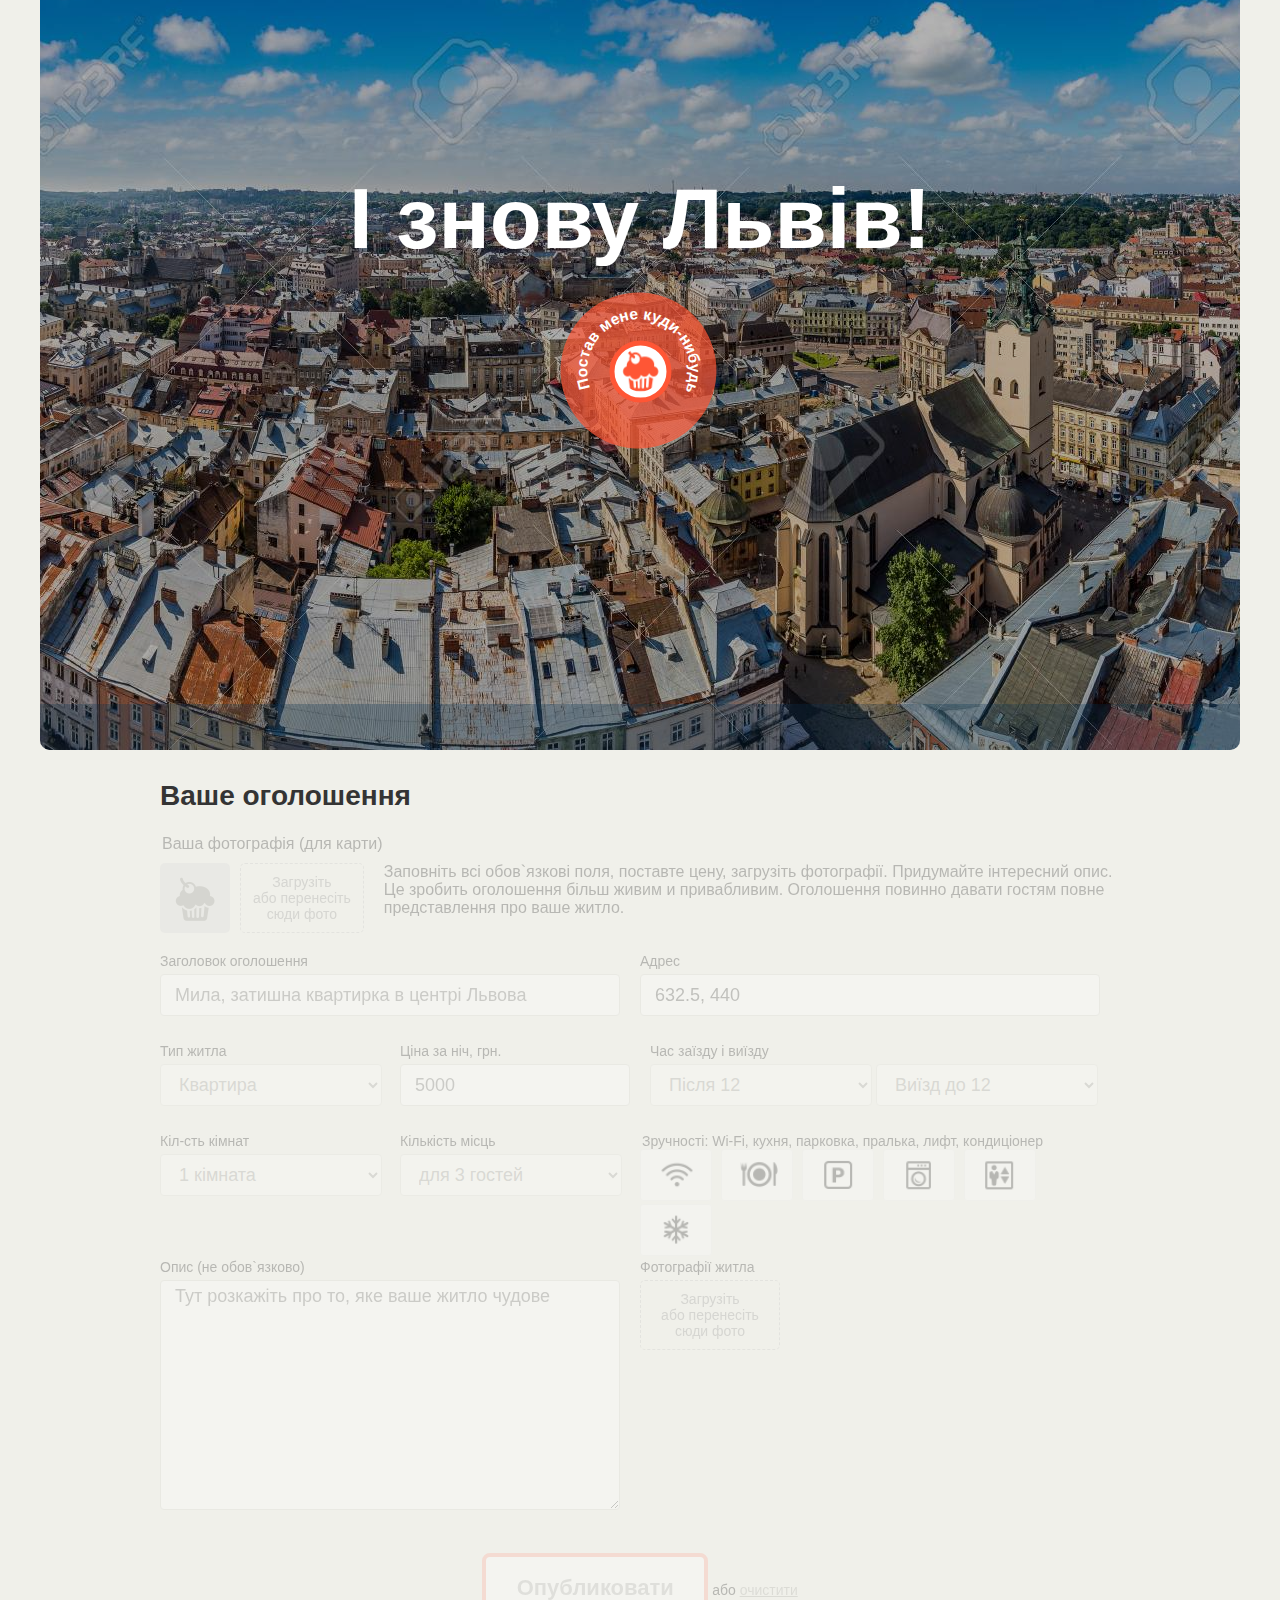
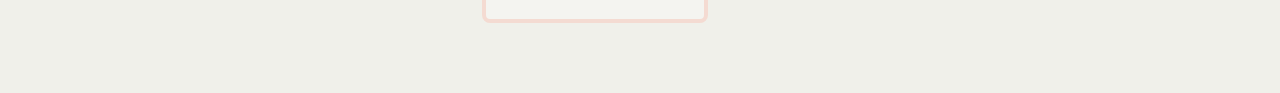
<file: index.html>
<!DOCTYPE html>
<html lang="en">

<head>
  <meta charset="UTF-8">
  <link rel="stylesheet" href="css/style.css">
  <link rel="shortcut icon" href="favicon.ico" type="image/x-icon">
  <title>Lvivbooking</title>
</head>

<body>

  <header class="header">
    <h1 class="visuallyhidden">І знову Львів! Знайди житло</h1>
  </header>

  <main>
    <section class="map map--faded">
      <div class="map__pins">
        <div class="map__pinsoverlay">
          <h2>І знову Львів!</h2>
        </div>

        <button class="map__pin map__pin--main">
          <img src="img/main-pin-image.png" width="40" height="44" draggable="false">
          <svg viewBox="0 0 70 70">
            <defs>
              <path d="M35,35m-23,0a23,23 0 1,1 46,0a23,23 0 1,1 -46,0" id="tophalf" />
            </defs>

            <ellipse cx="35" cy="35" rx="35" ry="35" fill="rgba(255, 86, 53, 0.7)" />
            <text>
              <textPath xlink:href="#tophalf" startOffset="0">Постав мене куди-нибудь</textPath>
            </text>
          </svg>
        </button>
      </div>

      <div class="map__filters-container">
        <form action="#" class="map__filters" autocomplete="off">
          <select name="housing-type" id="housing-type" class="map__filter" disabled>
            <option value="any" selected>Любий тип житла</option>
            <option value="flat">Квартира</option>
            <option value="house">Дім</option>
            <option value="bungalo">Сарай</option>
          </select>

          <select name="housing-price" id="housing-price" class="map__filter" disabled>
            <option value="any" selected>Люба</option>
            <option value="low">0 - 500грн</option>
            <option value="middle">від 500 до 2500грн</option>
            <option value="high">від 2500грн</option>
          </select>

          <select name="housing-rooms" id="housing-rooms" class="map__filter" disabled>
            <option value="any" selected>Любе число кімнат</option>
            <option value="1">Одна кімната</option>
            <option value="2">Дві кімнати</option>
            <option value="3">Три кімнати</option>
          </select>

          <select name="housing-guests" id="housing-guests" class="map__filter" disabled>
            <option value="any" selected>Любе число гостей</option>
            <option value="1">Один гість</option>
            <option value="2">Два гостя</option>
          </select>

          <fieldset id="housing-features" class="map__filter-set features" disabled>
            <input type="checkbox" name="features" value="wifi" id="filter-wifi">
            <label class="feature feature--wifi" for="filter-wifi">Wi-Fi</label>

            <input type="checkbox" name="features" value="dishwasher" id="filter-dishwasher">
            <label class="feature feature--dishwasher" for="filter-dishwasher">Посудомийна машина</label>

            <input type="checkbox" name="features" value="parking" id="filter-parking">
            <label class="feature feature--parking" for="filter-parking">Парковка</label>

            <input type="checkbox" name="features" value="washer" id="filter-washer">
            <label class="feature feature--washer" for="filter-washer">Пральна машина</label>

            <input type="checkbox" name="features" value="elevator" id="filter-elevator">
            <label class="feature feature--elevator" for="filter-elevator">Ліфт</label>

            <input type="checkbox" name="features" value="conditioner" id="filter-conditioner">
            <label class="feature feature--conditioner" for="filter-conditioner">Кондиціонер</label>
          </fieldset>
        </form>
      </div>
    </section>

    <div class="notice">
      <h2 class="notice__title">Ваше оголошення</h2>

      <form class="notice__form notice__form--disabled" method="post" enctype="multipart/form-data" autocomplete="off">
        <fieldset class="notice__header" disabled>
          <legend>Ваша фотографія (для карти)</legend>
          <div class="notice__photo">
            <div class="upload">
              <div class="notice__preview">
                <img src="img/muffin.png" alt="Аватар пользователя" width="40" height="44">
              </div>
              <input type="file" id="avatar">
              <label class="drop-zone" for="avatar">Загрузіть або&nbsp;перенесіть сюди фото</label>
              <p class="notice__info">Заповніть всі обов`язкові поля, поставте цену, загрузіть фотографії. Придумайте
                інтересний опис. Це зробить оголошення більш живим и привабливим. Оголошення повинно давати гостям повне
                представлення про ваше житло.</p>
            </div>
          </div>
        </fieldset>

        <fieldset class="form__element form__element--wide" disabled>
          <label for="title">Заголовок оголошення</label>
          <input id="title" name="title" type="text" placeholder="Мила, затишна квартирка в центрі Львова">
        </fieldset>

        <fieldset class="form__element form__element--wide" disabled>
          <label for="address">Адрес</label>
          <input id="address" name="address" type="text">
        </fieldset>

        <fieldset class="form__element" disabled>
          <label for="type">Тип житла</label>
          <select id="type" name="type">
            <option value="flat" selected>Квартира</option>
            <option value="bungalo">Лачуга</option>
            <option value="house">Дім</option>
            <option value="palace">Палац</option>
          </select>
        </fieldset>

        <fieldset class="form__element" disabled>
          <label for="price">Ціна за ніч, грн.</label>
          <input id="price" name="price" type="number" placeholder="5000">
        </fieldset>

        <fieldset class="form__element" disabled>
          <label for="timein">Час заїзду і виїзду</label>
          <select id="timein" name="timein">
            <option value="12:00" selected>Після 12</option>
            <option value="13:00">Після 13</option>
            <option value="14:00">Після 14</option>
          </select>
          <select id="timeout" name="timeout" title="Time to go out">
            <option value="12:00" selected>Виїзд до 12</option>
            <option value="13:00">Виїзд до 13</option>
            <option value="14:00">Виїзд до 14</option>
          </select>
        </fieldset>

        <fieldset class="form__element" disabled>
          <label for="room_number">Кіл-сть кімнат</label>
          <select id="room_number" name="rooms">
            <option value="1" selected>1 кімната</option>
            <option value="2">2 кімнати</option>
            <option value="3">3 кімнати</option>
            <option value="100">100 кімнат</option>
          </select>
        </fieldset>

        <fieldset class="form__element" disabled>
          <label for="capacity">Кількість місць</label>
          <select id="capacity" name="capacity">
            <option value="3" selected>для 3 гостей</option>
            <option value="2">для 2 гостей</option>
            <option value="1">для 1 гостя</option>
            <option value="0">не для гостей</option>
          </select>
        </fieldset>

        <fieldset class="form__element features form__element--wide" disabled>
          <legend>Зручності: Wi-Fi, кухня, парковка, пралька, лифт, кондиціонер</legend>

          <input type="checkbox" name="features" value="wifi" id="feature-wifi">
          <label class="feature feature--wifi" for="feature-wifi">Wi-Fi</label>

          <input type="checkbox" name="features" value="dishwasher" id="feature-dishwasher">
          <label class="feature feature--dishwasher" for="feature-dishwasher">Посудомийна машина</label>

          <input type="checkbox" name="features" value="parking" id="feature-parking">
          <label class="feature feature--parking" for="feature-parking">Парковка</label>

          <input type="checkbox" name="features" value="washer" id="feature-washer">
          <label class="feature feature--washer" for="feature-washer">Пральна машина</label>

          <input type="checkbox" name="features" value="elevator" id="feature-washer">
          <label class="feature feature--elevator" for="feature-washer">Ліфт</label>

          <input type="checkbox" name="features" value="conditioner" id="feature-conditioner">
          <label class="feature feature--conditioner" for="feature-conditioner">Кондиціонер</label>
        </fieldset>

        <fieldset class="form__element form__element--wide" disabled>
          <label for="description">Опис (не обов`язково)</label>
          <textarea id="description" name="description"
            placeholder="Тут розкажіть про то, яке ваше житло чудове"></textarea>
        </fieldset>

        <fieldset class="form__element form__element--wide" disabled>
          <label>Фотографії житла</label>
          <div class="form__photo-container">
            <div class="upload">
              <input type="file" id="images">
              <label for="images" class="drop-zone">Загрузіть або&nbsp;перенесіть сюди фото</label>
            </div>
          </div>
        </fieldset>

        <fieldset class="form__element form__element--submit" disabled>
          <button class="form__submit" type="submit">Опубликовати</button>
          або <button class="form__reset" type="reset">очистити</button>
        </fieldset>
      </form>
    </div>
  </main>


  <template id="map-card-temp">
    <article class="map__card popup">
      <img src="img/avatars/user01.png" class="popup__avatar" width="70" height="70">
      <button class="popup__close">Закрыть</button>
      <h3 class="popup__title">Уютное гнездышко для молодоженов</h3>
      <p><small>вул. Франка 154</small></p>
      <p class="popup__price">5200&#x20bd;/ночь</p>
      <h4 class="popup__type">Квартира</h4>
      <p class="popup__text">2 комнаты для 3 гостей</p>
      <p class="popup__text-time">Заезд после 14:00, выезд до 10:00</p>
      <ul class="popup__features">
        <li class="feature feature--wifi"></li>
        <li class="feature feature--dishwasher"></li>
        <li class="feature feature--parking"></li>
        <li class="feature feature--washer"></li>
        <li class="feature feature--elevator"></li>
        <li class="feature feature--conditioner"></li>
      </ul>
      <p class="popup__description">Великолепная квартира-студия в центре Токио. Подходит как туристам, так и
        бизнесменам. Квартира полностью укомплектована и недавно отремонтирована.</p>
      <ul class="popup__pictures">
        <li><img src=""></li>
      </ul>
    </article>

    <button style="left: 200px; top: 400px;" class="map__pin"><img src="img/avatars/user07.png" width="40" height="40"
        draggable="false"></button>
  </template>

  <script src="js/data.js"></script>
  <script src="js/filter.js"></script>
  <script src="js/map.js"></script>

</body>

</html>
</file>
<file: css/style.css>
body {
  background-color: #f0f0ea;
  margin: 0 auto;
  max-width: 1200px;

  font-size: 16px;
  font-family: Roboto, Arial, sans-serif;

  color: #353535;
}

h1 {
  color: #343434;
  font-size: 29px;
}

h2 {
  color: #343434;
  font-size: 15px;
}

fieldset {
  border: 0;
  padding: 0;
  margin: 0;
}

button[type=submit] {
  box-sizing: content-box;
  width: 206px;
  height: 60px;

  background-color: white;
  font-size: 22px;
  font-weight: bold;
  font-family: Roboto, sans-serif;

  border-radius: 8px;
  border: 4px solid #ffaa99;
}

button[type=submit]:hover {
  border-color: #ff6d51;
}

button[type=submit]:active {
  outline: none;
  border-color: #ff6d51;
  background-color: #ff6d51;
  color: white;
}

input[type=text],
input[type=number],
select,
textarea {
  box-sizing: border-box;

  font-family: Roboto, sans-serif;
  font-size: 18px;
  line-height: 26px;
  padding-left: 14px;

  height: 42px;
  width: 222px;

  border: 1px solid #d9d9d3;
  border-radius: 4px;
  background-color: white;
}

input[type=text]:hover,
input[type=number]:hover,
select:hover,
textarea:hover {
  border-color: #ffaa99;
}

input[type=text]:focus,
input[type=number]:focus,
select:focus,
textarea:focus {
  outline: none;
  box-shadow: 0 0 4px 1px #ff6547;
}

.hidden {
  display: none;
}

.visuallyhidden {
  position: absolute;

  width: 1px;
  height: 1px;
  margin: -1px;
  border: 0;
  padding: 0;

  white-space: nowrap;

  clip-path: inset(100%);
  clip: rect(0 0 0 0);
  overflow: hidden;
}

.features input[type=checkbox] {
  position: absolute;
  left: -900em;
}

.features label {
  text-indent: -900em;
  font-size: 0;
}

.features input:checked + label {
  background-color: #ff6547;
  box-shadow: 0 1px 3px rgba(0, 0, 0, 0.2) inset;
}

.feature {
  display: inline-block;

  width: 30px;
  min-width: 30px;
  height: 28px;
  min-height: 28px;

  background: url('../img/features-sprite.png') center no-repeat;
  background-size: 100%;
  overflow: hidden;
}

.feature--dishwasher {
  background-position: 0 2px;
}

.feature--elevator {
  background-position: 2px -24px;
}

.feature--conditioner {
  background-position: 2px -50px;
}

.feature--parking {
  background-position: 2px -75px;
}

.feature--washer {
  background-position: 2px -101px;
}

.feature--wifi {
  background-position: 1px -126px;
}

.map {
  height: 750px;

  overflow: hidden;
  display: flex;
  flex-direction: column;
  align-items: flex-end;

  position: relative;

  /* background: url("../img/map.png") no-repeat center bottom; */
  background: url("../img/panorama.jpg") no-repeat center bottom;
  border-radius: 0 0 10px 10px;
}

.map__pins {
  width: 100%;

  position: relative;
  flex-grow: 1;
}

.map__pin {
  width: 40px;
  height: 44px;

  padding: 0;
  margin: 0;
  border: 0;
  background: none;

  position: absolute;
  z-index: 1;

  transform: translate(-50%, -50%);
}

.map__pin img {
  background-color: #fff;
  border-radius: 50%;
  padding: 3px;
}

.map__pin::after {
  content: '';

  position: absolute;
  left: 50%;
  top: 100%;

  width: 0;
  height: 0;

  border: solid 5px transparent;
  border-top: solid 18px #fff;
  border-bottom: 0;
}

.map__pin:active {
  outline: none;
}

.map__pin:active img {
  background-color: #ff5635;
  box-shadow: 0 0 10px 10px rgba(255, 86, 53, 0.7);
}

.map__pin:active::after {
  border-top-color: #ff5635;
}

.map__pin--main {
  left: 50%;
  top: 375px;

  width: 65px;
  height: 65px;

  cursor: move;
}

.map__pin--main img {
  background: #fff;
  border-radius: 50%;
  border: solid 5px #ff5635;

  padding: 2px 6px 6px;
  transform: translateY(-2px);

  position: relative;
  z-index: 1;
}

.map__pin--main:active img {
  background: #fff;
}

.map__pin--main svg {
  width: 156px;
  height: 156px;

  position: absolute;
  left: -47px;
  top: -50px;

  transform-origin: 78px 78px;
  transform: rotate(120deg) scale(0);
  transition: transform 300ms ease-in;

  z-index: 0;
}

.map__pin--main:after {
  border-top-color: #ff5635;
  border-top-width: 22px;

  transform: translate(-50%, -5px);
  transition: transform 300ms ease-in;
}

.map--faded .map__pin--main svg {
  transform: rotate(-20deg) scale(1);
}

.map--faded .map__pin--main:after {
  transform: translate(-50%, -30px);
}

.map__pin--main text {
  fill: #fff;

  font-weight: bold;
  font-family: Roboto, sans-serif;
  font-size: 7px;
}

.map__pinsoverlay {
  width: 100%;
  height: 100%;

  position: absolute;
  opacity: 0;
  transition: opacity 300ms ease-in;

  background: rgba(0, 0, 0, 0.3);
}

.map--faded .map__pinsoverlay {
  opacity: 1;
}

.map__pinsoverlay h2 {
  color: #fff;

  position: absolute;
  top: 170px;
  width: 100%;

  padding: 0;
  margin: 0;

  text-align: center;
  font-size: 85px;
  font-weight: 900;
}

.map__card {
  width: 230px;

  position: absolute;
  left: 20px;
  top: 150px;

  background: #fff;
  border-radius: 5px;

  padding: 10px 10px 20px;
  box-sizing: border-box;

  z-index: 2;

  font-size: 14px;
}

.popup ul {
  padding: 0;
  margin: 0;
  list-style: none;
}

.popup li {
  padding: 0;
  margin: 0;
}

.popup p,
.popup ul {
  margin-top: 0;
}

.popup h3,
.popup h4 {
  margin-bottom: 0.3em;
}

.popup__pictures li {
  display: inline-block;
  vertical-align: middle;
}

.popup__avatar {
  position: absolute;
  bottom: 100%;
  margin-bottom: 10px;
}

.popup__close {
  position: absolute;
  right: 5px;
  bottom: 100%;

  margin: 0 0 5px;
  padding: 0;

  text-indent: -900em;

  background: none;
  border: 0;
  font-size: 0;
}

.popup__close:active {
  transform: translate(1px, 1px);
}

.popup__close:after {
  content: '×';

  display: block;
  color: #000;

  font-family: Roboto, sans-serif;
  font-size: 50px;
  font-weight: normal;

  line-height: 40px;
  text-indent: 0;
}

.map__filters-container {
  background-color: rgba(3, 28, 45, 0.5);

  width: 100%;
}

.map__filters {
  width: 960px;
  height: 46px;

  margin: 0 auto;
  transition: opacity 300ms ease-in;
  opacity: 1;

  display: flex;
  align-items: center;
  justify-content: center;
}

.map--faded .map__filters {
  opacity: 0;
}

.map__filters select {
  font-size: 14px;
  height: 30px;
  vertical-align: middle;
  margin-right: 10px;
}

.map__filters .features {
  white-space: nowrap;
}

.map__filters .feature {
  background-color: #f8f8f8;
  border-radius: 3px;
}

.notice {
  margin: 0 120px;
  padding: 30px 0;
}

.notice__title {
  font-size: 28px;
  font-weight: bold;

  margin-top: 0;
}

.notice__form {
  display: flex;
  flex-wrap: wrap;

  width: 100%;
}

.notice__form--disabled {
  opacity: 0.3;
}

.form__element {
  box-sizing: border-box;

  min-height: 90px;
  min-width: 25%;

  font-size: 14px;
}

.notice__preview {
  background: #dadada;
  display: inline-block;
  width: 70px;
  text-align: center;
  line-height: 70px;
  padding: 0 15px;
  margin-right: 10px;
  border-radius: 5px;
}

.notice__preview img {
  vertical-align: middle;
}

.notice__header {
  width: 100%;
  padding-bottom: 20px;
}

.notice__header legend {
  margin-bottom: 10px;
}

.form__element--wide {
  width: 50%;
}

.form__element label {
  display: block;
  padding-bottom: 5px;
}

.form__element input {
  width: calc(100% - 20px);
}

.notice__form .feature {
  display: inline-block;

  width: 70px;
  height: 45px;

  margin-right: 5px;

  background-color: #fafafa;
  border: solid 1px #eee;
  border-radius: 3px;
}

.notice__form input:checked + .feature {
  background-color: #ff5635;
}

.notice__form .feature--wifi {
  background-position: 4px -303px;
}

.notice__form .feature--dishwasher {
  background-position: 2px -5px;
}

.notice__form .feature--parking {
  background-position: 5px -184px;
}

.notice__form .feature--washer {
  background-position: 6px -244px;
}

.notice__form .feature--elevator {
  background-position: 4px -63px;
}

.notice__form .feature--conditioner {
  background-position: 6px -124px;
}

.notice__form textarea {
  width: calc(100% - 20px);
  height: 230px;
}

.notice__form input[type=file] {
  position: absolute;
  left: -900em;
}

.notice__form .upload {
  display: flex;

  min-height: 70px;
}

.notice__info {
  margin-top: 0;
  margin-left: 20px;
}

.notice__form .drop-zone {
  color: #999;
  border: dashed 1px #c7c7c7;
  border-radius: 5px;
  text-align: center;
  height: 70px;
  font-size: 14px;
  box-sizing: border-box;
  padding: 10px 10px 5px;
}

.notice__form .drop-zone:hover {
  color: #ff5635;
}

.form__photo-container {
  width: 140px;
}

.form__element--submit {
  width: 100%;
  padding: 40px 0;
  text-align: center;
}

.form__reset {
  border: 0;
  background: none;
  padding: 0;
  margin: 0;
  text-decoration: underline;
  cursor: pointer;
  font: 14px Roboto, sans-serif;
}
</file>
